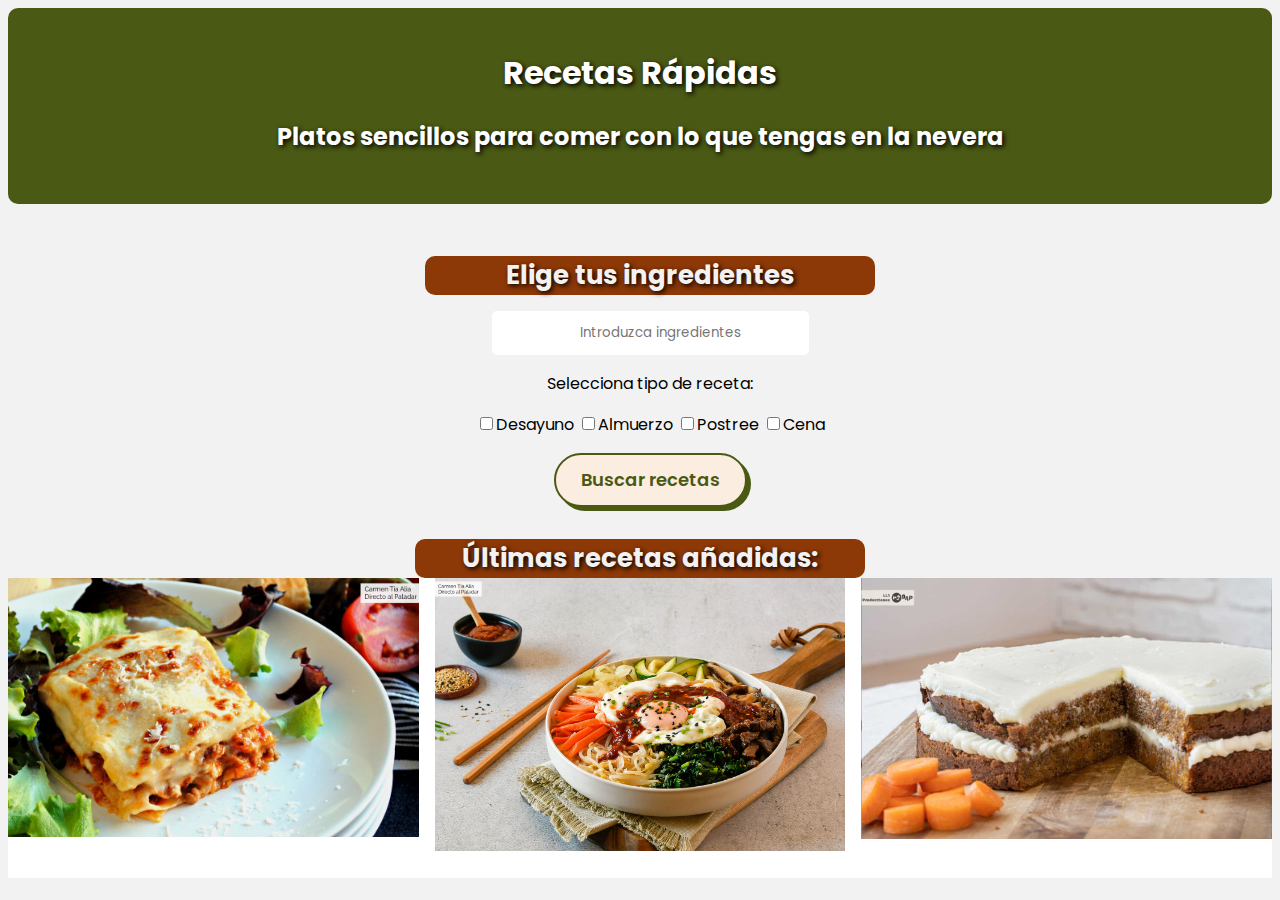
<file: index.html>
<!DOCTYPE html>
<html lang="en">
  <head>
    <meta charset="UTF-8" />
    <meta name="viewport" content="width=device-width, initial-scale=1.0" />
    <link rel="stylesheet" href="recipes/styles.css" />
    <title>Recetas Rápidas</title>
  </head>
  <header>
    <h1>Recetas Rápidas</h1>
    <h2>Platos sencillos para comer con lo que tengas en la nevera</h2>
  </header>
  <body>
    <div class="busqueda">
      <h3 class="sub_header">Elige tus ingredientes</h3>
      <form>
        <p>
          <input
            class="busqueda"
            type="text"
            name="ingredientes"
            placeholder="Introduzca ingredientes"
          />
        </p>
        <p>Selecciona tipo de receta:</p>
        <p>
          <input type="checkbox" name="desayuno" />Desayuno
          <input type="checkbox" name="almuerzo" />Almuerzo
          <input type="checkbox" name="postre" />Postree
          <input type="checkbox" name="cena" />Cena
        </p>
        <button class="button-74" role="button">Buscar recetas</button>
      </form>
    </div>
    <h3 class="sub_header">Últimas recetas añadidas:</h3>
    <div id="recetas">
      <div class="galeria">
        <div class="imagen receta1">
          <a href="recipes/lasagna.html"
            ><img src="recipes/lasagnapic.jpg" alt="lasagna"
          /></a>
        </div>
        <div class="imagen receta2">
          <a href="recipes/bibimbap.html"
            ><img src="recipes/bibimbap.jpg" alt="bibimbap"
          /></a>
        </div>
        <div class="imagen receta3">
          <a href="recipes/carrotcake.html"
            ><img src="recipes/carrotcake.jpeg" alt="carrot cake"
          /></a>
        </div>
      </div>
    </div>
  </body>
</html>
</file>
<file: recipes/styles.css>
@import url("https://fonts.googleapis.com/css2?family=Poppins:ital,wght@0,100;0,200;0,300;0,400;0,500;0,600;0,700&display=swap");
* {
  font-family: "Poppins", sans-serif;
}
body {
  background-color: #f2f2f2;
}
header {
  background-color: #4a5914;
  color: #fff;
  text-align: center;
  padding: 20px 20px 30px;
  border-radius: 10px;
  text-shadow: 2px 2px 5px black;
  margin-bottom: 20px;
  position: sticky;
  top: 0;
  z-index: 999;
}
.busqueda {
  text-align: center;
}
h3 {
  text-align: center;
  font-size: 26px;
}
#recetas {
  background-color: white;
  width: 100%;
  height: 300px;
  text-align: center;
  font-size: large;
}
.imagen {
  width: 100;
}
.imagen img {
  width: 100%;
}
.galeria {
  width: 100;
  margin: auto;
  display: grid;
  grid-template-columns: repeat(3, 1fr);
  column-gap: 1rem;
  row-gap: 1rem;
}
.ingredientes {
  list-style-image: url("recipes/bibimbap.png");
  text-align: justify;
  padding: auto;
  margin-left: 120px;
  list-style-position: inside;
  justify-content: center;
  letter-spacing: 2px;
  line-height: 2.4;
}
.sub_header {
  background-color: #8c3807;
  color: #f2f2f2;
  border-radius: 10px;
  margin: 20px 20px;
  width: 450px;
  margin: auto;
  margin-top: 20px;
  text-shadow: 2px 2px 5px black;
}
.instrucciones {
  text-align: justify;
  margin: auto;
  margin-right: 120px;
  margin-left: 120px;
  letter-spacing: 2px;
  word-spacing: 2px;
  line-height: 2;
}
.descripcion {
  margin-left: 100px;
  margin-right: 50px;
  letter-spacing: 2px;
  word-spacing: 2px;
  line-height: 2;
}
.button-74 {
  background-color: #fbeee0;
  border: 2px solid #4a5914;
  border-radius: 30px;
  box-shadow: #4a5914 4px 4px 0 0;
  color: #4a5914;
  cursor: pointer;
  display: inline-block;
  font-weight: 600;
  font-size: 18px;
  padding: 0 18px;
  line-height: 50px;
  text-align: center;
  text-decoration: none;
  user-select: none;
  -webkit-user-select: none;
  touch-action: manipulation;
}

.button-74:hover {
  background-color: #fff;
}

.button-74:active {
  box-shadow: #422800 2px 2px 0 0;
  transform: translate(2px, 2px);
}

@media (min-width: 768px) {
  .button-74 {
    min-width: 120px;
    padding: 0 25px;
  }
}
.busqueda {
  border-radius: 5px;
  border: 5px #4a5914;
  outline: none;
  transition: width 1s ease-in-out;
  background-position: 10px 10px;
  background-repeat: no-repeat;
  padding: 12px 20px 12px 40px;
}
.busqueda:focus {
  width: 20%;
}
.goback {
  padding: 1.3em 3em;
  font-size: 12px;
  text-transform: uppercase;
  letter-spacing: 2.5px;
  font-weight: 500;
  color: #000;
  background-color: #fff;
  border: none;
  border-radius: 45px;
  box-shadow: 0px 8px 15px rgba(0, 0, 0, 0.1);
  transition: all 0.3s ease 0s;
  cursor: pointer;
  outline: none;
}
.goback:hover {
  background-color: #4a5914;
  box-shadow: 0px 15px 20px rgba(46, 229, 157, 0.4);
  color: #fff;
  transform: translateY(-7px);
}

.goback:active {
  transform: translateY(-1px);
}
.caracteristicas {
  width: 100%;
  text-align: center;
  font-size: 18px;
}
.foto {
  margin-left: 450px;
  padding: auto;
}
</file>
